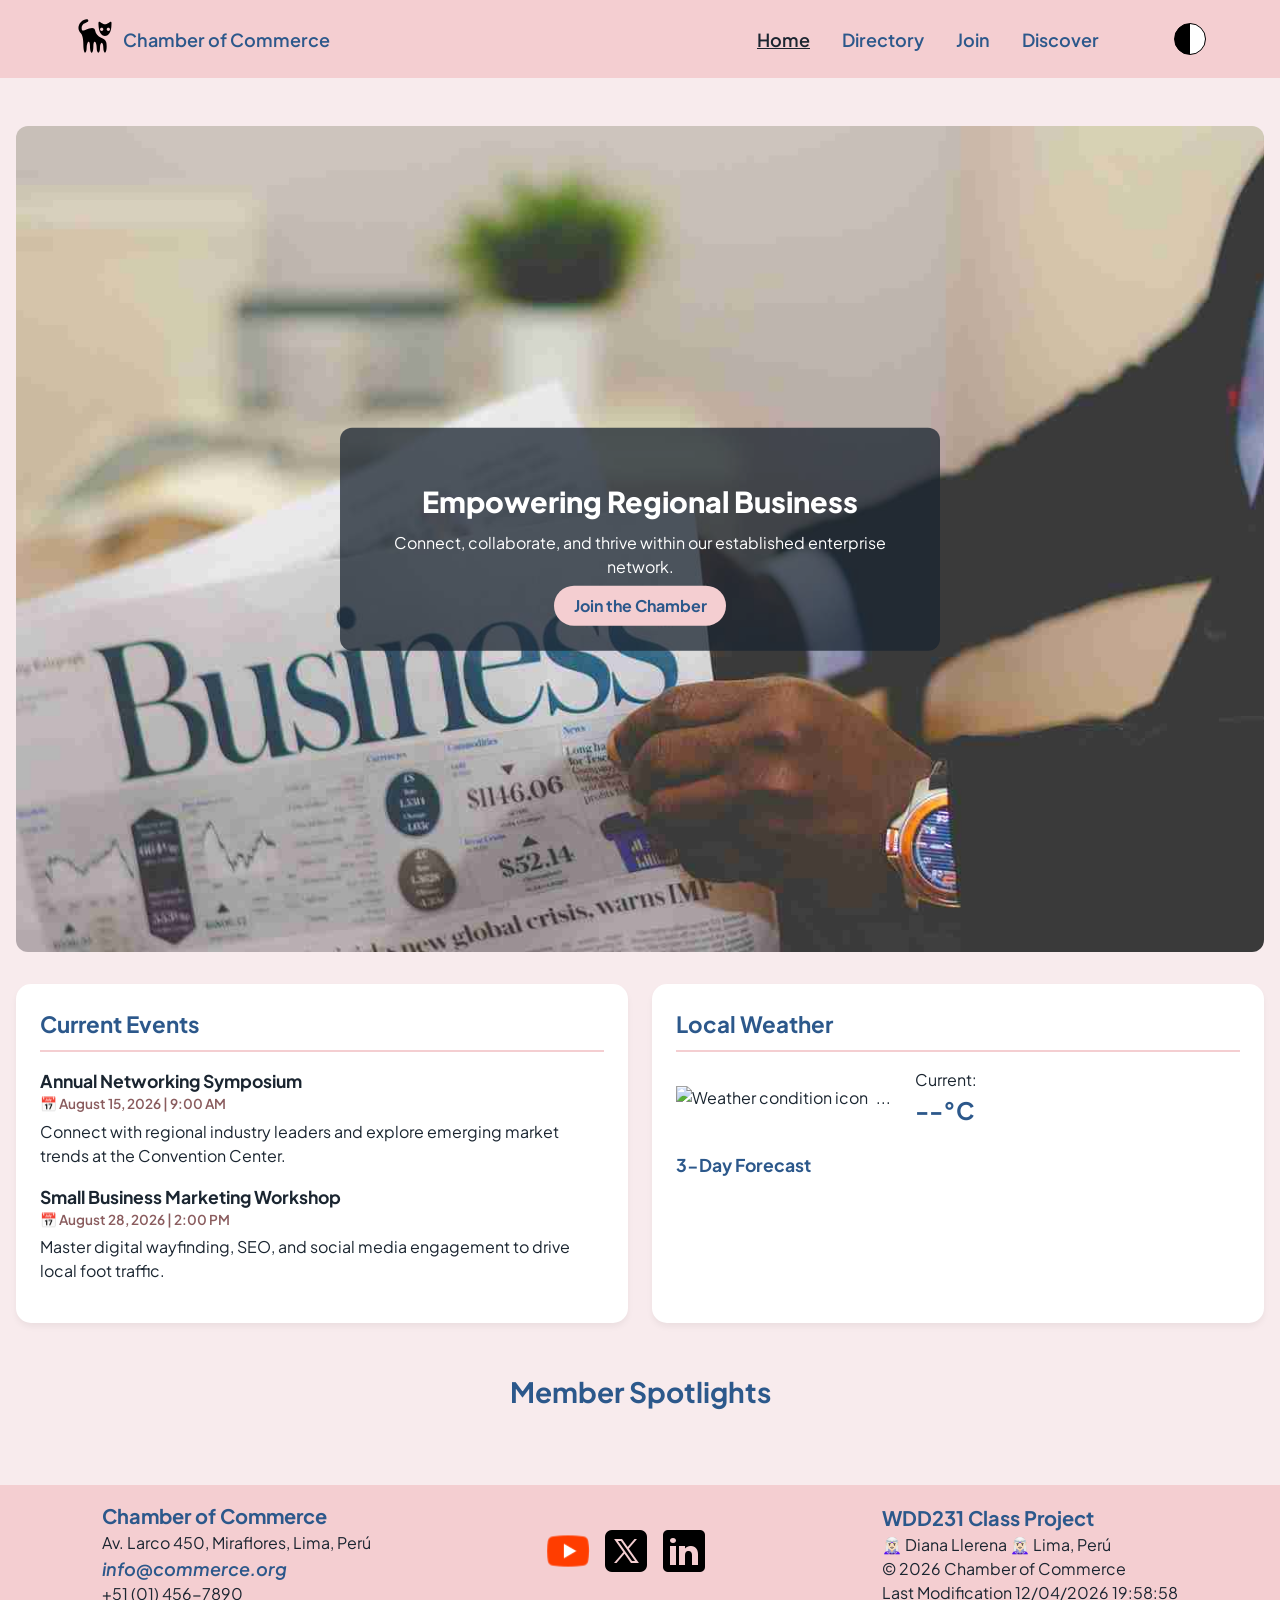
<file: chamber/index.html>
<!DOCTYPE html>
<html lang="en">
<head>
    <meta charset="UTF-8">
    <meta name="viewport" content="width=device-width, initial-scale=1.0">
    <title>Chamber Directory | WDD 231: Web Frontend Development I</title>
    <meta name="description" content="Support local and find the services you need. Explore our official Chamber of Commerce directory to connect with trusted local businesses and organizations.">
    <meta name="author" content="Diana Llerena">
    <meta property="og:title" content="Business Home Page | Chamber of Commerce">
    <meta property="og:description" content="Support local and find the services you need. Explore our official Chamber of Commerce directory to connect with trusted local businesses.">
    <meta property="og:image" content="https://dianaceciliallc.github.io/wdd231/chamber/images/logo.svg">
    <meta property="og:url" content="https://dianaceciliallc.github.io/wdd231/chamber/directory.html">
    <meta property="og:type" content="website">
    <link rel="preconnect" href="https://fonts.googleapis.com">
    <link rel="preconnect" href="https://fonts.gstatic.com" crossorigin>
    <link href="https://fonts.googleapis.com/css2?family=Plus+Jakarta+Sans:ital,wght@0,200..800;1,200..800&display=swap" rel="stylesheet">
    <link rel="preload" as="image" href="https://github.com/dianaceciliallc/wdd231/blob/main/chamber/images/pastry-enterprise.webp?raw=true" fetchpriority="high">
    <link rel="preload" as="image" href="https://github.com/dianaceciliallc/wdd231/blob/main/chamber/images/tech-enterprise.webp?raw=true" fetchpriority="high">
    <link rel="icon" href="images/favicon.ico">
    <link rel="stylesheet" href="styles/normalize.css">
    <link rel="stylesheet" href="styles/small.css">
    <link rel="stylesheet" href="styles/larger.css">
    <script src="scripts/navigation.js" defer></script>
    <script src="scripts/date.js" defer></script>
    <script src="scripts/weather.js" defer></script>
    <script src="scripts/members-spotlight.js" defer></script>
</head>
<body>
    <header>
        <div class="logo-enterprise--wrap">
            <a href="#"><img src="images/logo.svg" width="40" height="40" alt="Chamber Logo"></a>
            <span>Chamber of Commerce</span>
        </div>

        <a id="menu" href="#" aria-label="Open navigation menu">&#9776;</a>
        <nav class="navigation">
            <ul class="navigation__options">
                <li><a href="index.html" class="active">Home</a></li>
                <li><a href="directory.html">Directory</a></li>
                <li><a href="#">Join</a></li>
                <li><a href="#">Discover</a></li>
            </ul>
        </nav>
        <button class="mode" aria-label="Toggle dark mode"></button>
    </header>

    <main>
        <section class="hero">
            <picture>
                <source media="(min-width: 1024px)" srcset="images/hero-large.jpg">
                <source media="(min-width: 768px)" srcset="images/hero-medium.jpg">
                <img src="images/hero.jpg" alt="Panoramic view of the commercial business district" class="hero-image" width="1200" height="500">
            </picture>
            <div class="hero-overlay">
                <h1>Empowering Regional Business</h1>
                <p>Connect, collaborate, and thrive within our established enterprise network.</p>
                <a href="#" class="cta-button">Join the Chamber</a>
            </div>
        </section>

        <div class="home-grid">
            <section class="card">
                <h2>Current Events</h2>
                <div>
                    <article class="event-item">
                        <h3>Annual Networking Symposium</h3>
                        <p class="event-date">📅 August 15, 2026 | 9:00 AM</p>
                        <p>Connect with regional industry leaders and explore emerging market trends at the Convention Center.</p>
                    </article>
                    <article class="event-item">
                        <h3>Small Business Marketing Workshop</h3>
                        <p class="event-date">📅 August 28, 2026 | 2:00 PM</p>
                        <p>Master digital wayfinding, SEO, and social media engagement to drive local foot traffic.</p>
                    </article>
                </div>
            </section>

            <section class="card">
                <h2>Local Weather</h2>
                <div class="weather-current">
                    <figure>
                        <img id="weather-icon" alt="Weather condition icon">
                        <figcaption>...</figcaption>
                    </figure>
                    <div class="temp-display">
                        <p>Current:</p>
                        <p id="current-temp" class="temp-value">--°C</p>
                    </div>
                </div>
                <div class="weather-forecast">
                    <h3>3-Day Forecast</h3>
                    <div id="forecast-container" class="forecast-grid"></div>
                </div>
            </section>
        </div>

        <section class="spotlights-section">
            <h2>Member Spotlights</h2>
            <div class="spotlight-container" id="spotlight-cards"></div>
        </section>
    </main>

    <footer>
        <div>
            <p>Chamber of Commerce</p>
            <p>Av. Larco 450, Miraflores, Lima, Perú</p>
            <address>info@commerce.org</address>
            <p>+51 (01) 456-7890</p>
        </div>
        <div class="social--wrap">
            <ul>
                <li><a href="https://www.youtube.com/" target="_blank"><img src="images/icon-youtube.png" alt="YouTube Profile" width="50" height="50" loading="lazy"></a></li>
                <li><a href="https://www.x.com/" target="_blank"><img src="images/icon-twitter.png" alt="Twitter Profile" width="50" height="50" loading="lazy"></a></li>
                <li><a href="https://www.linkedin.com/in/dianaceciliallc/" target="_blank"><img src="images/icon-linkedin.png" alt="LinkedIn Profile" width="50" height="50" loading="lazy"></a></li>
            </ul>
        </div>
        <div>
            <p>WDD231 Class Project</p>
            <p>🧝🏻‍♀️ Diana Llerena 🧝🏻‍♀️ Lima, Perú</p>
            <p>© <span id="currentyear"></span> Chamber of Commerce</p>
            <p>Last Modification <span id="lastModified"></span></p>
        </div>
    </footer>
</body>
</html>
</file>
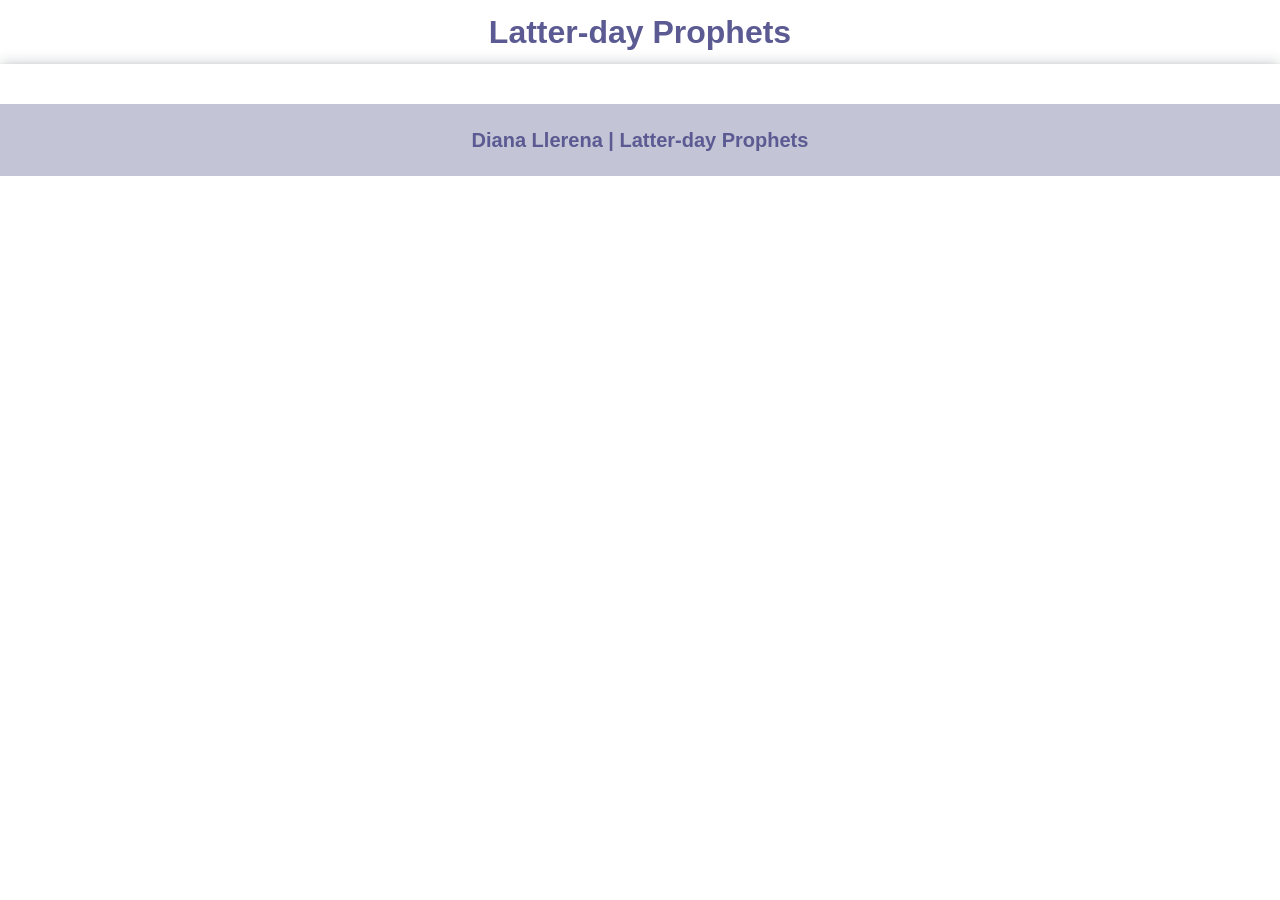
<file: prophets.html>
<!DOCTYPE html>
<html lang="en">

<head>
    <meta charset="UTF-8">
    <meta name="viewport" content="width=device-width, initial-scale=1.0">
    <title>Latter-day Prophets | WDD 231: Web Frontend Development I</title>
    <meta name="author" content="Diana Llerena">
    <meta name="description" content="A dynamic gallery of Latter-day Prophets created as part of the WDD 231 course.">
    <meta property="og:title" content="Latter-day Prophets">
    <meta property="og:description" content="A dynamic gallery of Latter-day Prophets.">
    <meta property="og:type" content="website">
    <link rel="icon" href="images/favicon.ico">
    <link rel="stylesheet" href="styles/prophets.css" >
    <script src="scripts/prophets.js" defer></script>
</head>

<body>

    <header>
        <h1>Latter-day Prophets</h1>
    </header>
    <main>
        <div id="cards" class="grid"></div>
    </main>
    <footer>
        Diana Llerena | Latter-day Prophets
    </footer>

</body>

</html>
</file>
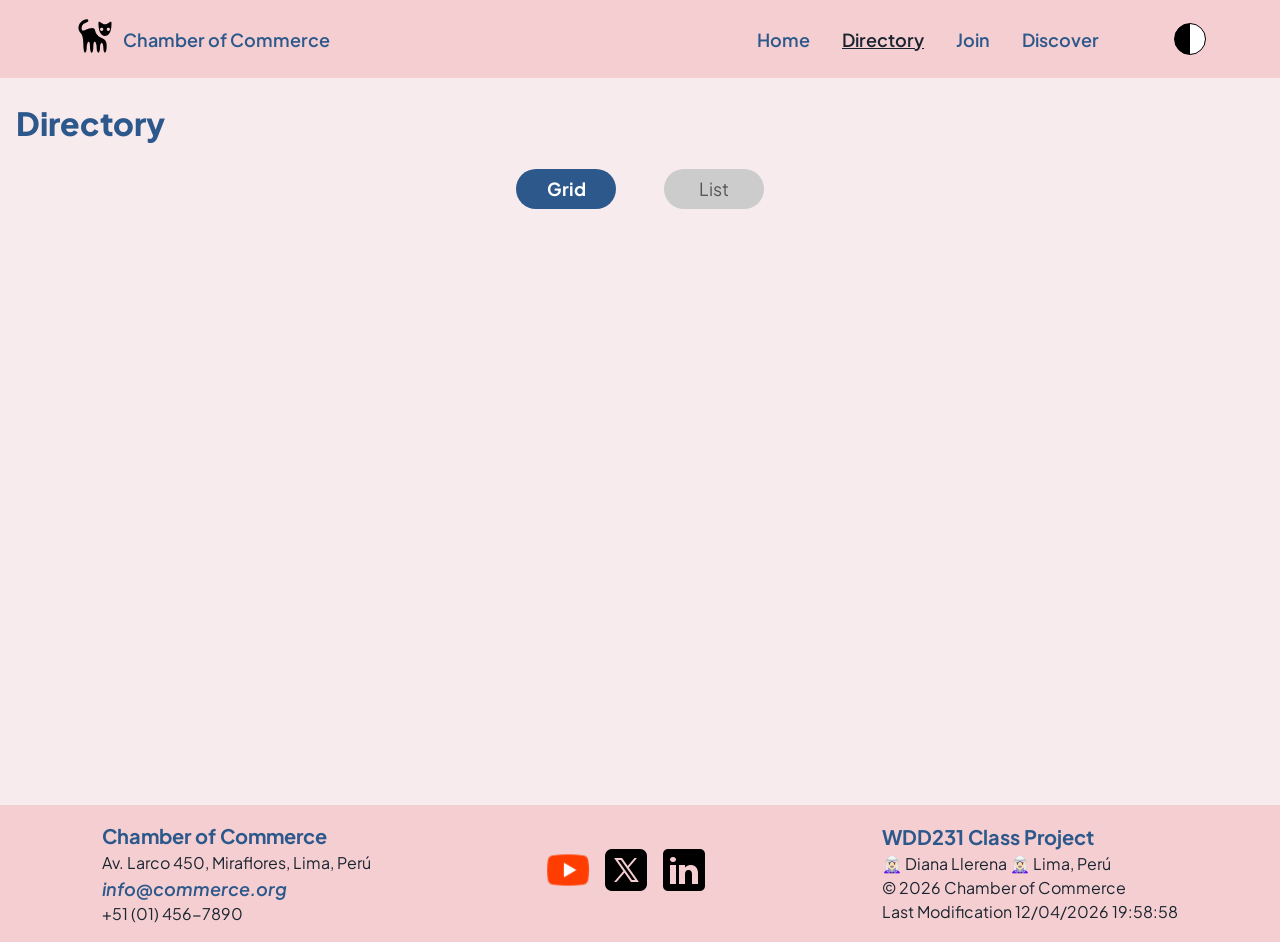
<file: chamber/directory.html>
<!DOCTYPE html>
<html lang="en">
<head>
    <meta charset="UTF-8">
    <meta name="viewport" content="width=device-width, initial-scale=1.0">
    <title>Chamber Directory | WDD 231: Web Frontend Development I</title>
    <meta name="description" content="Support local and find the services you need. Explore our official Chamber of Commerce directory to connect with trusted local businesses and organizations.">
    <meta name="author" content="Diana Llerena">
    <meta property="og:title" content="Business Directory | Chamber of Commerce">
    <meta property="og:description" content="Support local and find the services you need. Explore our official Chamber of Commerce directory to connect with trusted local businesses.">
    <meta property="og:image" content="https://dianaceciliallc.github.io/wdd231/chamber/images/logo.svg">
    <meta property="og:url" content="https://dianaceciliallc.github.io/wdd231/chamber/directory.html">
    <meta property="og:type" content="website">
    <link rel="preconnect" href="https://fonts.googleapis.com">
    <link rel="preconnect" href="https://fonts.gstatic.com" crossorigin>
    <link href="https://fonts.googleapis.com/css2?family=Plus+Jakarta+Sans:ital,wght@0,200..800;1,200..800&display=swap" rel="stylesheet">
    <link rel="preload" as="image" href="https://github.com/dianaceciliallc/wdd231/blob/main/chamber/images/pastry-enterprise.webp?raw=true" fetchpriority="high">
    <link rel="preload" as="image" href="https://github.com/dianaceciliallc/wdd231/blob/main/chamber/images/tech-enterprise.webp?raw=true" fetchpriority="high">
    <link rel="icon" href="images/favicon.ico">
    <link rel="stylesheet" href="styles/normalize.css">
    <link rel="stylesheet" href="styles/small.css">
    <link rel="stylesheet" href="styles/larger.css">
    <script src="scripts/navigation.js" defer></script>
    <script src="scripts/date.js" defer></script>
    <script src="scripts/members.js" defer></script>
</head>
<body>
    <header>
        <div class="logo-enterprise--wrap">
            <a href="#"><img src="images/logo.svg" width="40" height="40" alt="Chamber Logo"></a>
            <span>Chamber of Commerce</span>
        </div>

        <a id="menu" href="#" aria-label="Open navigation menu">&#9776;</a>
        <nav class="navigation">
            <ul class="navigation__options">
                <li><a href="#" class="active">Home</a></li>
                <li><a href="directory.html">Directory</a></li>
                <li><a href="#">Join</a></li>
                <li><a href="#">Discover</a></li>
            </ul>
        </nav>
        <button class="mode" aria-label="Toggle dark mode"></button>
    </header>

    <main>
        <h1>Directory</h1>

        <section>
            <div class="order-cards">
                <button id="gridBtn" class="active">Grid</button>
                <button id="listBtn">List</button>
            </div>

            <div class="cards--wrap grid">
            </div>
        </section>
    </main>

    <footer>
        <div class="site--info">
            <p>Chamber of Commerce</p>
            <p>Av. Larco 450, Miraflores, Lima, Perú</p>
            <address>info@commerce.org</address>
            <p>+51 (01) 456-7890</p>
        </div>
        <div class="social--wrap">
            <ul>
                <li><a href="https://www.youtube.com/" target="_blank"><img src="images/icon-youtube.png" alt="YouTube Profile" width="50" height="50" loading="lazy"></a></li>
                <li><a href="https://www.x.com/" target="_blank"><img src="images/icon-twitter.png" alt="Twitter Profile" width="50" height="50" loading="lazy"></a></li>
                <li><a href="https://www.linkedin.com/in/dianaceciliallc/" target="_blank"><img src="images/icon-linkedin.png" alt="LinkedIn Profile" width="50" height="50" loading="lazy"></a></li>
            </ul>
        </div>
        <div class="course--info">
            <p>WDD231 Class Project</p>
            <p>🧝🏻‍♀️ Diana Llerena 🧝🏻‍♀️ Lima, Perú</p>
            <p>© <span id="currentyear"></span> Chamber of Commerce</p>
            <p>Last Modification <span id="lastModified"></span></p>
        </div>
    </footer>
</body>
</html>
</file>
<file: chamber/styles/small.css>
:root {
  --text-color: #1A2530;
  --bg-color: #F8EBED;
  --primary-pink: #8A5C5E;
  --primary-blue: #2C588B;
  --secondary-pink: #F4CED1;
}

* {
  box-sizing: border-box;
  margin: 0;
  padding: 0;
}

body {
  min-height: 100vh;
  /* alignment */
  display: flex;
  flex-direction: column;

  line-height: 1.5;
  font-family: "Plus Jakarta Sans", sans-serif;
  font-weight: 400;
  color: var(--text-color);
  background-color: var(--bg-color);
}

header,
footer {
  color: var(--primary-blue);
  background-color: var(--secondary-pink);
  font-weight: 600;
  font-size: 18px;
}

header {
  /* alignment */
  display: flex;
  justify-content: space-between;
  align-items: center;
  padding: 1rem;
}

.logo-enterprise--wrap {
  display: flex;
  align-items: center;
  gap: .5rem;
  width: 50%;
}

header span,
#menu {
  width: 50%;
  color: var(--primary-blue);
}

#menu {
  display: flex;
  justify-content: flex-end;
  font-size: 1.5rem;
  text-decoration: none;
}

nav {
  display: block;
}

nav ul {
  right: 0;
  top: 4.3rem;
  width: 100%;
  padding: 1rem;
  position: absolute;
  display: none;
  flex-direction: column;
  list-style: none;
  text-align: center;
  background-color: var(--bg-color);
  border-bottom: 1px solid var(--primary-pink);
}

nav ul li a,
header span {
  text-decoration: none;
  font-weight: 600;
  font-size: 18px;
}

nav ul li a {
  color: var(--primary-light);
}

nav ul li a.active {
  text-decoration: underline;
  color: var(--text-color);
}

nav ul.show {
  display: flex;
}

.mode {
  margin-left: 1rem;
  width: 2rem;
  height: 2rem;
  border-radius: 50%;

  background: linear-gradient(to right, black 50%, white 50%);
  border: 1px solid black;
  cursor: pointer;
}

main {
  flex: 1;
  max-width: 100rem;
  margin: 0 auto;
  padding: 0 1rem;
  width: 100%;
}

h1 {
  font-weight: 800;
  color: var(--primary-blue);
}

footer {
  /* alignment */
  display: flex;
  flex-direction: column;
  justify-content: center;
  padding: 1rem;
}

footer p:first-of-type {
  font-weight: bold;
  font-size: 20px;
  color: var(--primary-blue);
}

footer p {
  color: var(--text-color);
  font-weight: 400;
  font-size: 16px;
}

.social--wrap ul {
  list-style: none;
  display: flex;
  align-items: center;
  gap: .5rem;
}


.cards--wrap {
  margin: 3rem 3rem;
  min-height: 500px;
}

.cards--wrap.grid {
  display: grid;
  grid-template-columns: repeat(auto-fit, minmax(350px, 1fr));
  gap: 1.5rem;
}

.cards--wrap.list {
  display: flex;
  flex-direction: column;
  align-items: center;
  gap: 1.5rem;
}

.cards--wrap.list .company--card {
  width: 100%;
  max-width: 700px;
}

.order-cards {
  display: flex;
  justify-content: center;
  align-items: center;
  gap: 3rem;
}

.order-cards button {
  width: 100px;
  height: 40px;
  cursor: pointer;
  border-radius: 20px;
  color: #555;
  background-color: #ccc;
  padding: 10px 20px;
  border: none;
  font-size: 18px;
  transition: background-color 0.3s;
}
.order-cards button.active {
  color: #ffffff;
  background-color: var(--primary-blue);
  font-weight: bold;
}

.company--card {
  display: flex;
  flex-direction: column;
  align-items: center;
  text-align: center;
  padding: 1rem;
  background-color: #ffffff;
  border-radius: 20px;

  content-visibility: auto;
  contain-intrinsic-size: 250px;
}

.company--card p {
  margin: 0;
  padding: .5rem;

  margin-left: -1rem;
  margin-right: -1rem;
  
  width: calc(100% + 2rem);
  border-bottom: 2px solid var(--primary-pink);
}

.company-info--wrapper {
  display: flex;
  gap: 1rem;
  margin-top: 1rem;
}

.company-info--wrapper img {
  width: 120px;
  height: 120px;
  object-fit: cover;
  flex-shrink: 0;
  border-radius: 10px;

  aspect-ratio: 1 / 1;
  background-color: var(--secondary-pink);
}

.company-info--wrapper ul {
  flex: 1; 
  min-width: 0;
  list-style: none;
  text-align: justify;
  overflow-wrap: break-word;
}

.company-info--wrapper ul li a {
  display: block;
  word-break: break-all;
  color: var(--primary-blue);
  cursor: pointer;
  text-decoration: none;
}

.hero {
  margin-top: 3rem;
  position: relative;
  text-align: center;
  color: white;
  margin-bottom: 2rem;
  border-radius: 12px;
  overflow: hidden;
}

.hero-image {
  width: 100%;
  height: auto;
  display: flex;
  object-fit: cover;
}

.hero-overlay {
  position: absolute;
  top: 50%;
  left: 50%;
  transform: translate(-50%, -50%);
  background-color: rgba(26, 37, 48, 0.75);
  padding: 2rem;
  border-radius: 12px;
  width: 85%;
  max-width: 600px;
}

.hero-overlay h1 {
  color: #ffffff;
  font-size: 1.8rem;
  margin-bottom: 0.5rem;
}

.hero-overlay p {
  margin-bottom: 1rem;
  font-size: 1rem;
}

.cta-button {
  text-align: center;
  background-color: var(--secondary-pink);
  color: var(--primary-blue);
  padding: 0.6rem 1.2rem;
  border-radius: 20px;
  text-decoration: none;
  font-weight: bold;
  transition: background-color 0.2s;
}

.cta-button:hover {
  background-color: #ffffff;
}

.home-grid {
  display: grid;
  grid-template-columns: 1fr;
  gap: 1.5rem;
  margin-bottom: 2rem;
}

.card {
  background-color: #ffffff;
  border-radius: 15px;
  padding: 1.5rem;
  box-shadow: 0 4px 6px rgba(0, 0, 0, 0.05);
}

.card h2 {
  color: var(--primary-blue);
  font-size: 1.4rem;
  margin-bottom: 1rem;
  border-bottom: 2px solid var(--secondary-pink);
  padding-bottom: 0.5rem;
}

.event-item {
  margin-bottom: 1rem;
}

.event-item h3 {
  font-size: 1.1rem;
  color: var(--text-color);
}

.event-date {
  font-size: 0.85rem;
  color: var(--primary-pink);
  font-weight: 600;
  margin-bottom: 0.3rem;
}

.weather-current {
  display: flex;
  align-items: center;
  gap: 1.5rem;
  margin-bottom: 1.5rem;
}

.weather-current figure {
  display: flex;
  align-items: center;
  gap: 0.5rem;
}

.temp-display {
  display: flex;
  flex-direction: column;
}

.temp-value {
  font-size: 1.5rem;
  font-weight: bold;
  color: var(--primary-blue);
}

.weather-forecast h3 {
  font-size: 1.1rem;
  color: var(--primary-blue);
  margin-bottom: 0.5rem;
}

.forecast-grid {
  display: flex;
  justify-content: space-between;
  gap: 0.5rem;
}

.spotlights-section {
  margin: 3rem 0;
  text-align: center;
}

.spotlights-section h2 {
  color: var(--primary-blue);
  font-size: 1.75rem;
  margin-bottom: 1.5rem;
}

.spotlight-container {
  display: grid;
  grid-template-columns: repeat(auto-fit, minmax(280px, 1fr));
  gap: 1.5rem;
  margin-bottom: 3rem;
}

.spotlight-card {
  background-color: #ffffff;
  border-radius: 20px;
  padding: 1.5rem;
  display: flex;
  flex-direction: column;
  align-items: center;
  text-align: center;
  box-shadow: 0 4px 6px rgba(0, 0, 0, 0.05);
  position: relative;
  border: 2px solid transparent;
}

.spotlight-card:hover {
  box-shadow: 0 8px 12px rgba(0, 0, 0, 0.1);
}

.spotlight-card.gold-member {
  border-color: #d4af37;
}

.spotlight-card.silver-member {
  border-color: #a6a6a6;
}

.spotlight-card .badge {
  position: absolute;
  top: 1rem;
  right: 1rem;
  font-size: 0.75rem;
  font-weight: bold;
  padding: 0.25rem 0.6rem;
  border-radius: 12px;
  background-color: var(--secondary-pink);
  color: var(--primary-blue);
}

.spotlight-card img {
  width: 120px;
  height: 120px;
  object-fit: cover;
  border-radius: 10px;
  background-color: var(--secondary-pink);
  margin-bottom: 1rem;
}

.spotlight-card h3 {
  color: var(--primary-blue);
  font-size: 1.25rem;
  margin-bottom: 0.75rem;
}

.spotlight-card .contact-info {
  font-size: 0.9rem;
  color: var(--text-color);
  margin-bottom: 1.25rem;
  width: 100%;
  border-top: 1px solid var(--secondary-pink);
  border-bottom: 1px solid var(--secondary-pink);
  padding: 0.75rem 0;
}

.spotlight-card .contact-info p {
  margin: 0.3rem 0;
}

.spotlight-card .website-link {
  text-decoration: none;
  font-weight: 600;
  color: var(--primary-blue);
  background-color: var(--secondary-pink);
  padding: 0.5rem 1rem;
  border-radius: 20px;
}

.spotlight-card .website-link:hover {
  background-color: var(--primary-blue);
  color: #ffffff;
}
</file>
<file: chamber/styles/larger.css>
@media screen and (min-width: 730px) {

    header {
        justify-content: space-evenly;
    }

    #menu {
        display: none;
    }

    nav {
        display: flex;
    }

    nav ul {
        display: flex;
        right: 0;
        top: 0;
        width: auto;
        padding: 0;
        position: static;
        flex-direction: row;
        justify-content: space-around;
        gap: 2rem;
        background-color: var(--secondary-pink);
        border-bottom: none;
    }

    footer {
        /* alignment */
        justify-content: space-around;
        flex-direction: row;
        align-items: center;
    }

    .home-grid {
        grid-template-columns: 1fr 1fr;
    }
}
</file>
<file: styles/prophets.css>
:root {
    --primary-purple: #5b5a92;
    --card-background: #c3c4d5;
    --text-color: #333333;
}

* {
    margin: 0;
    padding: 0;
    box-sizing: border-box;
}

body {
    font-family: Roboto, sans-serif;
    line-height: 2;
}

h1,
h2 {
    text-align: center;
    color: var(--primary-purple);
}

.grid {
    display: grid;
    grid-template-columns: repeat(auto-fit, minmax(300px, 1fr));
    gap: 20px;
    padding: 20px;
    box-shadow: rgba(14, 30, 37, 0.12) 0px 2px 4px 0px, rgba(14, 30, 37, 0.32) 0px 2px 16px 0px;
}


.card {
    display: flex;
    flex-direction: column;
    align-items: center;
    background-color: var(--card-background);
    border: 1px solid var(--primary-purple);
    padding: 1rem;
    border-radius: 8px;
}

.card img {
    max-width: 100%;
    height: auto;
    object-fit: cover;
    margin: .5rem;
    box-shadow: rgba(17, 17, 26, 0.1) 0px 8px 24px, rgba(17, 17, 26, 0.1) 0px 16px 56px;
}

p {
    color: var(--text-color);
}

footer {
    background-color: var(--card-background);
    height: auto;
    padding: 1rem;
    text-align: center;
    color: var(--primary-purple);
    font-weight: 800;
    font-size: 20px;
}
</file>
